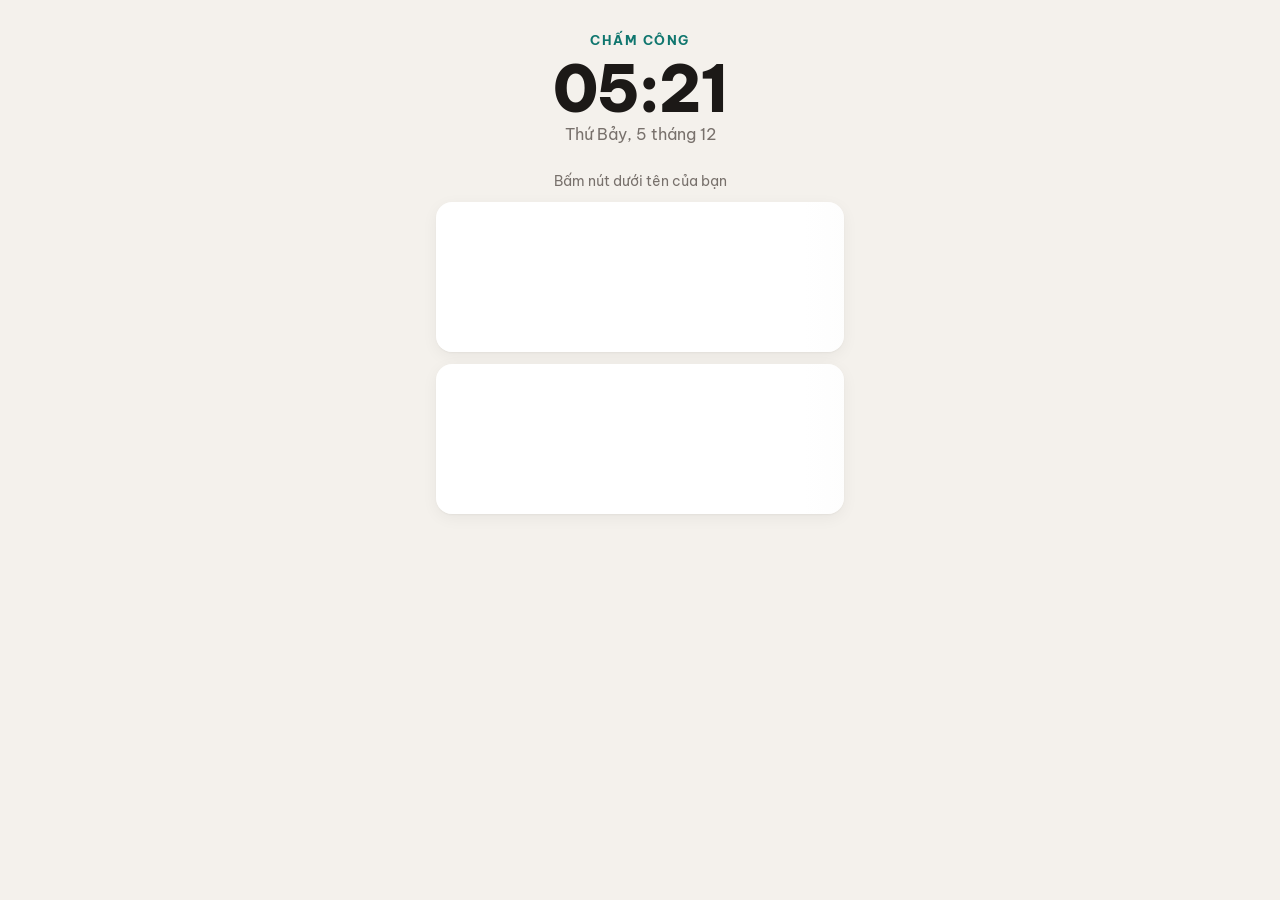
<file: index.html>
<!doctype html>
<html lang="vi">
<head>
<meta charset="utf-8">
<meta name="viewport" content="width=device-width, initial-scale=1, viewport-fit=cover">
<meta name="theme-color" content="#f4f1ec">
<title>Chấm công</title>
<link rel="icon" href="data:,">
<link rel="preconnect" href="https://fonts.googleapis.com">
<link href="https://fonts.googleapis.com/css2?family=Be+Vietnam+Pro:wght@400;600;700;800&display=swap" rel="stylesheet">
<link rel="stylesheet" href="style.css">
<style>
  main { max-width: 440px; margin: 0 auto; padding: 32px 16px 48px; }
  header { text-align: center; margin-bottom: 28px; }
  .label { font-size: 13px; font-weight: 700; letter-spacing: .12em; color: var(--brand); text-transform: uppercase; }
  #clock { font-size: 64px; font-weight: 800; letter-spacing: -.03em; line-height: 1.1; margin-top: 6px; }
  #date { color: var(--muted); font-size: 16px; }

  .hint { text-align: center; color: var(--muted); font-size: 14px; margin: 0 0 12px; }
  .staff { padding: 18px; margin-bottom: 12px; }
  .staff .top { display: flex; align-items: center; gap: 14px; margin-bottom: 16px; }
  .staff .name { font-size: 20px; font-weight: 700; }
  .staff .sub { font-size: 14px; color: var(--muted); margin-top: 4px; }
  .staff .btn { width: 100%; padding: 16px; font-size: 18px; border-radius: 14px; }
  .skeleton { height: 150px; background: linear-gradient(90deg, #fff 30%, #f5f5f4 50%, #fff 70%) 0 0 / 300% 100%; animation: sh 1.2s infinite; }
  @keyframes sh { to { background-position: -150% 0; } }

  #toast { position: fixed; left: 16px; right: 16px; bottom: max(16px, env(safe-area-inset-bottom)); max-width: 408px; margin: 0 auto; padding: 14px 16px; border-radius: 14px; background: #7f1d1d; color: #fff; font-size: 15px; box-shadow: var(--shadow); }

  #sheet { margin: auto auto 0; width: 100%; max-width: 440px; border-radius: 24px 24px 0 0; padding: 24px 20px max(24px, env(safe-area-inset-bottom)); text-align: center; }
  #sheet .avatar { width: 64px; height: 64px; font-size: 28px; margin: 0 auto 12px; }
  #sheet .big { font-size: 40px; font-weight: 800; margin: 4px 0; }

  #done { position: fixed; inset: 0; display: grid; place-content: center; text-align: center; color: #fff; padding: 24px; animation: fade .2s; }
  #done.in { background: var(--in); } #done.out { background: var(--out); }
  #done svg { width: 96px; height: 96px; margin: 0 auto 16px; }
  #done .t1 { font-size: 26px; font-weight: 700; } #done .t2 { font-size: 56px; font-weight: 800; }
  @keyframes fade { from { opacity: 0; transform: scale(.96); } }
  .state { text-align: center; padding: 28px 20px; color: var(--muted); }
  .state .btn { margin-top: 14px; }
</style>
</head>
<body>
<main>
  <header>
    <div class="label">Chấm công</div>
    <div id="clock" class="num">--:--</div>
    <div id="date"></div>
  </header>
  <p class="hint">Bấm nút dưới tên của bạn</p>
  <div id="list"></div>
</main>

<div id="toast" hidden></div>

<dialog id="sheet">
  <div id="sAvatar" class="avatar"></div>
  <div id="sText" class="muted"></div>
  <div id="sTime" class="big num"></div>
  <div class="muted" style="font-size:14px">Cần bật định vị để xác nhận bạn đang ở cửa hàng</div>
  <div class="actions">
    <button class="btn ghost" id="sNo">Huỷ</button>
    <button class="btn" id="sYes">Xác nhận</button>
  </div>
</dialog>

<div id="done" hidden>
  <svg viewBox="0 0 24 24" fill="none" stroke="currentColor" stroke-width="2.5" stroke-linecap="round" stroke-linejoin="round"><circle cx="12" cy="12" r="10"/><path d="m8 12 3 3 5-6"/></svg>
  <div class="t1" id="dText"></div>
  <div class="t2 num" id="dTime"></div>
</div>

<script src="api.js"></script>
<script>
const DAYS = ['Chủ nhật', 'Thứ Hai', 'Thứ Ba', 'Thứ Tư', 'Thứ Năm', 'Thứ Sáu', 'Thứ Bảy'];
const now = () => new Date().toLocaleTimeString('vi-VN', { hour: '2-digit', minute: '2-digit', hour12: false });
let board = [], pick = null, toastTimer;

function tick() {
  const d = new Date();
  $('#clock').textContent = now();
  $('#date').textContent = `${DAYS[d.getDay()]}, ${d.getDate()} tháng ${d.getMonth() + 1}`;
}
tick(); setInterval(tick, 1000);

function toast(t) {
  $('#toast').textContent = t; $('#toast').hidden = false;
  clearTimeout(toastTimer); toastTimer = setTimeout(() => $('#toast').hidden = true, 6000);
}

// "08:00" → thời gian đã làm tới giờ (ca qua đêm thì cộng 24h)
function since(vao) {
  const [h, m] = vao.split(':'), d = new Date();
  let mins = d.getHours() * 60 + d.getMinutes() - (h * 60 + +m);
  if (mins < 0) mins += 1440;
  return hm(mins / 60);
}

function render() {
  $('#list').innerHTML = board.map((x, i) => `
    <div class="card staff">
      <div class="top">
        <div class="avatar c${i % 4}">${initial(x.ten)}</div>
        <div>
          <div class="name">${esc(x.ten)}</div>
          <div class="sub">${x.vao
            ? `<span class="pill on">Đang làm</span> từ ${esc(x.vao)} · ${since(x.vao)}`
            : `<span class="pill off">Chưa vào ca</span>`}</div>
        </div>
      </div>
      <button class="btn ${x.vao ? 'out' : 'in'}" data-i="${i}">${x.vao ? 'Ra ca' : 'Vào ca'}</button>
    </div>`).join('');
}

// Nhớ trạng thái lần trước để quét QR là hiện ngay; dữ liệu mới tải ngầm (Apps Script mất 2–9 giây mỗi lần gọi)
const saved = { get() { try { return JSON.parse(localStorage.getItem('board')) || []; } catch { return []; } },
                set(b) { try { localStorage.setItem('board', JSON.stringify(b)); } catch {} } };

async function load() {
  if (!board.length && (board = saved.get()).length) render();
  if (!board.length) $('#list').innerHTML = '<div class="card staff skeleton"></div><div class="card staff skeleton"></div><p class="hint" id="slow"></p>';
  const slow = setTimeout(() => $('#slow') && ($('#slow').textContent = 'Đang kết nối máy chủ, có thể mất 5–10 giây...'), 3000);
  try { board = await api('board'); saved.set(board); render(); }
  catch (e) {
    if (!board.length) $('#list').innerHTML = `<div class="card state">${esc(e.message)}<br><button class="btn" onclick="load()">Thử lại</button></div>`;
    else toast(e.message);
  } finally { clearTimeout(slow); }
}
setInterval(() => board.length && render(), 60000);

// Lấy GPS ngay khi bấm tên (song song lúc nhân viên đọc bảng xác nhận) → bấm Xác nhận là gửi luôn
let gps;
const locate = () => new Promise((ok, fail) => navigator.geolocation.getCurrentPosition(ok, fail,
  { enableHighAccuracy: true, timeout: 15000, maximumAge: 30000 }));

$('#list').onclick = e => {
  const b = e.target.closest('button[data-i]');
  if (!b) return;
  pick = board[b.dataset.i];
  gps = locate(); gps.catch(() => {});
  const i = +b.dataset.i;
  $('#sAvatar').className = `avatar c${i % 4}`; $('#sAvatar').innerHTML = initial(pick.ten);
  $('#sText').textContent = `${pick.ten} — ${pick.vao ? 'ra ca' : 'vào ca'} lúc`;
  $('#sTime').textContent = now();
  $('#sYes').className = `btn ${pick.vao ? 'out' : 'in'}`;
  $('#sYes').textContent = pick.vao ? 'Xác nhận ra ca' : 'Xác nhận vào ca';
  $('#sYes').disabled = false;
  $('#sheet').showModal();
};
$('#sNo').onclick = () => $('#sheet').close();

$('#sYes').onclick = async () => {
  const x = pick, type = x.vao ? 'out' : 'in', btn = $('#sYes');
  btn.disabled = true; btn.textContent = 'Đang lấy vị trí...';
  let p;
  try { p = await gps; } catch {
    $('#sheet').close();
    return toast('Không lấy được vị trí. Hãy bật Định vị và cho phép trang truy cập vị trí. Nếu đang mở trong Zalo: bấm ⋯ → Mở bằng trình duyệt.');
  }
  btn.textContent = 'Đang ghi công...';
  try {
    const r = await api('punch', { name: x.ten, type, lat: p.coords.latitude, lng: p.coords.longitude });
    board = r.board; saved.set(board); render();
    $('#sheet').close();
    $('#done').className = type; $('#dText').textContent = `${x.ten} đã ${type === 'in' ? 'vào ca' : 'ra ca'}`;
    $('#dTime').textContent = r.time.slice(11); $('#done').hidden = false;
    setTimeout(() => $('#done').hidden = true, 2500);
  } catch (err) {
    $('#sheet').close();
    // Rớt mạng giữa chừng: không biết server đã ghi chưa → tải lại trạng thái để nhân viên tự xem
    if (err instanceof NetError) { toast('Mạng chập chờn, chưa chắc đã chấm được. Xem trạng thái bên trên: nếu chưa đổi thì bấm lại.'); load(); }
    else { toast(err.message); load(); } // vd "đang trong ca" do trạng thái cũ → tải lại trạng thái đúng
  }
};

load();
</script>
</body>
</html>
</file>
<file: style.css>
:root {
  --bg: #f4f1ec; --card: #fff; --ink: #1c1917; --muted: #78716c; --line: #e7e2da;
  --brand: #0f766e; --brand-soft: #ccfbf1;
  --in: #15803d; --in-soft: #dcfce7;
  --out: #c2410c; --out-soft: #ffedd5;
  --warn: #b45309; --warn-soft: #fef3c7;
  --danger: #b91c1c;
  --radius: 16px; --shadow: 0 1px 2px #0000000a, 0 4px 16px #0000000d;
}
* { box-sizing: border-box; }
body { margin: 0; font-family: 'Be Vietnam Pro', system-ui, sans-serif; background: var(--bg); color: var(--ink); -webkit-font-smoothing: antialiased; }
button { font: inherit; cursor: pointer; border: 0; }
input, select { font: inherit; color: inherit; }
[hidden] { display: none !important; }

.card { background: var(--card); border-radius: var(--radius); box-shadow: var(--shadow); }
.muted { color: var(--muted); }
.num { font-variant-numeric: tabular-nums; }

.btn { display: inline-flex; align-items: center; justify-content: center; gap: 8px; padding: 10px 16px; border-radius: 12px; font-weight: 600; background: var(--brand); color: #fff; transition: transform .1s, opacity .2s; }
.btn:active { transform: scale(.97); }
.btn:disabled { opacity: .5; }
.btn.ghost { background: transparent; color: var(--ink); box-shadow: inset 0 0 0 1px var(--line); }
.btn.in { background: var(--in); } .btn.out { background: var(--out); } .btn.danger { background: var(--danger); }
.btn svg { width: 18px; height: 18px; }

.avatar { flex: none; width: 48px; height: 48px; border-radius: 50%; display: grid; place-items: center; font-weight: 700; font-size: 20px; color: #fff; }
.c0 { background: #0f766e; } .c1 { background: #9333ea; } .c2 { background: #2563eb; } .c3 { background: #db2777; }

.pill { display: inline-flex; align-items: center; gap: 6px; padding: 3px 10px; border-radius: 99px; font-size: 13px; font-weight: 600; }
.pill::before { content: ''; width: 7px; height: 7px; border-radius: 50%; background: currentColor; }
.pill.on { background: var(--in-soft); color: var(--in); }
.pill.off { background: #f5f5f4; color: var(--muted); }
.pill.warn { background: var(--warn-soft); color: var(--warn); }

dialog { border: 0; border-radius: 20px; padding: 24px; width: min(420px, calc(100% - 32px)); box-shadow: 0 20px 60px #0004; color: var(--ink); }
dialog::backdrop { background: #1c191766; backdrop-filter: blur(2px); }
dialog h3 { margin: 0 0 4px; font-size: 20px; }
.field { display: block; margin: 14px 0; font-size: 14px; font-weight: 600; }
.field input, .field select { display: block; width: 100%; margin-top: 6px; padding: 12px; border: 1px solid var(--line); border-radius: 12px; background: #fff; font-weight: 400; font-size: 16px; }
.field input:focus, .field select:focus { outline: 2px solid var(--brand); border-color: transparent; }
.actions { display: flex; gap: 10px; margin-top: 20px; } .actions .btn { flex: 1; padding: 13px; }
</file>
